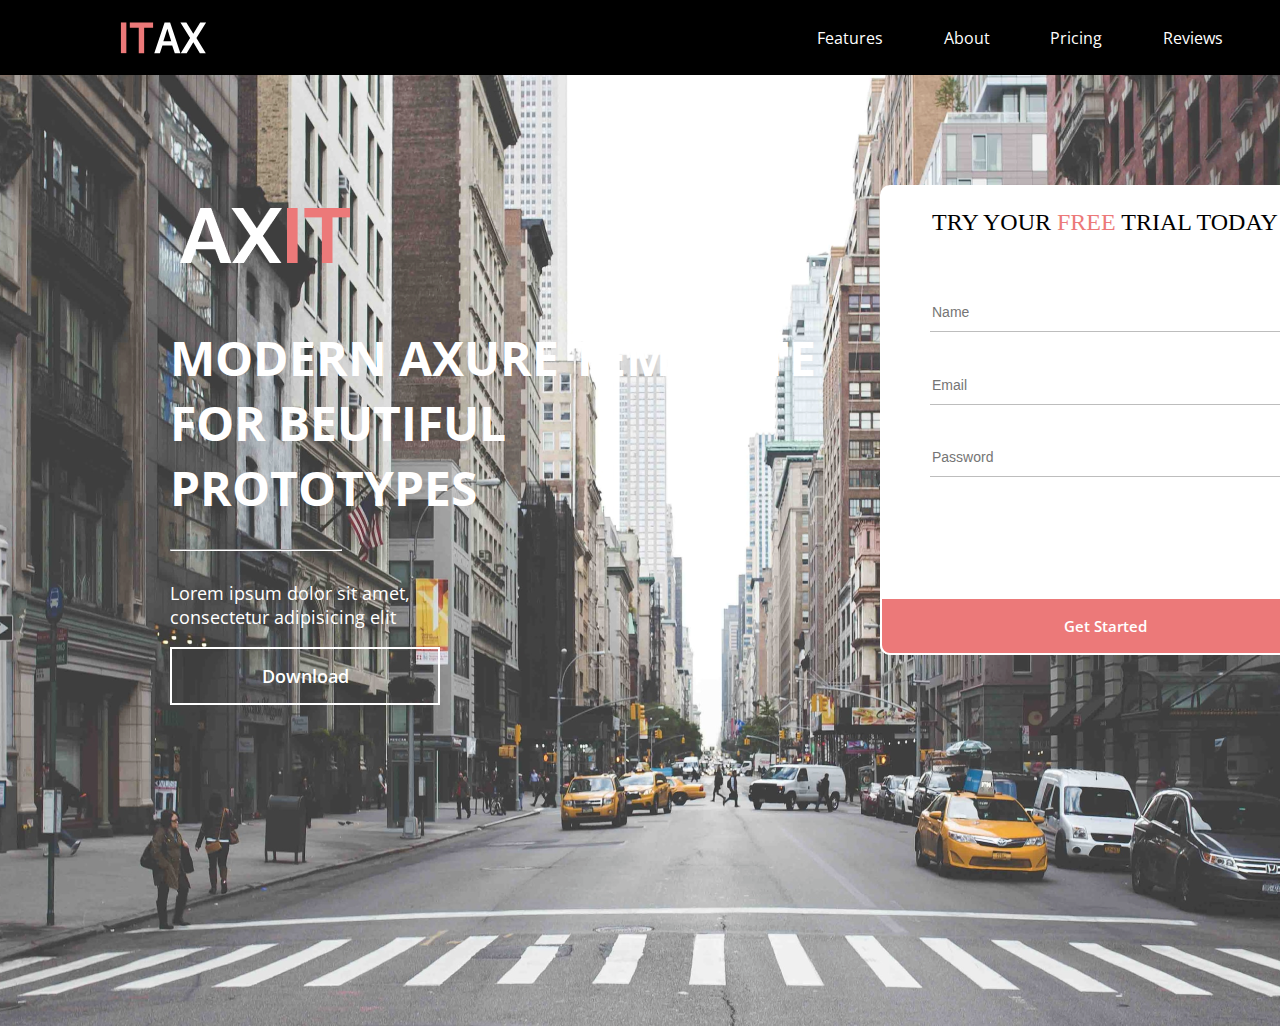
<file: HW3/HW3.html>
<!DOCTYPE html>
<html lang="en">

<head>
   <meta charset="UTF-8">
   <meta http-equiv="X-UA-Compatible" content="IE=edge">
   <meta name="viewport" content="width=device-width, initial-scale=1.0">
   <title>HW3</title>
   <link rel="stylesheet" href="./style/style.css">
   <link rel="preconnect" href="https://fonts.googleapis.com">
   <link rel="preconnect" href="https://fonts.gstatic.com" crossorigin>
   <link href="https://fonts.googleapis.com/css2?family=Open+Sans&display=swap" rel="stylesheet">


</head>

<body>
   <div class="header">
      <div class="header__logo">
         <img src="./images/AXIT-1.svg" alt="AXIT">
         <img src="./images/AXIT.svg" alt="AXIT">
      </div>
      <ul class="header__nav-list">
         <li><a href="link1.html">Features</a></li>
         <li><a href="link2.html">About</a></li>
         <li><a href="link3.html">Pricing</a></li>
         <li><a href="link4.html">Reviews</a></li>
         <li><a href="link5.html">Contacts</a></li>
      </ul>
   </div>
   <div class="main-block">
      <div class="main-block__content">
         <img class="main-block__logo" src="./images/logo.png" alt="Logo">
         <div>
            <p class="main-block__heading">Modern axure template <br> for beutiful <br> prototypes </p>

            <hr class="main-block__line">

            <p class="main-block__text">Lorem ipsum dolor sit amet,<br> consectetur adipisicing elit</p>
            <button class="main-block__button">Download</button>
         </div>
         <div class="main-block__form">
            <p class="main-block__form__heading">try your <span class="main-block__form__red"> Free </span> trial today
            </p>
            <input class="main-block__placeholder" tabindex="1" placeholder="Name" type="text" name="username"
               value="" />
            <input class="main-block__placeholder" tabindex="2" placeholder="Email" type="text" name="useremail"
               value="" />
            <input class="main-block__placeholder" tabindex="3" placeholder="Password" name="userpass" value="" />
            <button class="main-block__form__button">Get Started</button>
         </div>



      </div>
   </div>


   <div class="banner">


      <form action="#" method="post" enctype="multipart/form-data">

      </form>


   </div>
   </section>
   </div>

   </div>
</body>

</html>
</file>
<file: HW3/style/style.css>
body{
    margin: 0;
    padding: 0;
    background-image: url('../images/background-image.png');
    width: 1510px;
    height: 1026px
}




.header{
    display: inline-flex;
    flex-direction: row;
    align-items: center;
    justify-content: space-between;
    padding-left: 10px;
    width: 1510px;
    height: 75px;
    background-color: black;
}

.header__logo{
    display: flex;
    margin-left: 110px;
    margin-top: 22px;
    margin-bottom: 22px;
    align-items: flex-start;
    justify-content: center;
}
.header__nav-list{
    display: inline-flex;
    flex-direction: row;
    align-items: center;
    justify-content: space-between;
    margin-left: 570px;
    margin-right: 170px;
    width: 570px;
    height: 75px;
    color: white;
    font-family: Open Sans, sans-serif;


}

.nav-item{
    
    font-family: 'Open Sans',sans-serif;
    color: white;
    font-size: 14px;
    font-style: normal;
    font-weight: 600;
}

li{
    list-style-type: none;
    
}
a{
    color: white;
    text-decoration: none;
}

a:hover{
    border-bottom: 2px blue;
    text-decoration-line: underline;
}

.main-block {
    display: block;
    margin-top: auto;
    margin-left: 170px;
    margin-right: 170px;
    
    width: 1170px;
   

}
.main-block__content{
    display: flex;
    justify-content: flex-start;
    align-content:center;
    float: left;
    width: 550px;

}

.main-block__logo{
    display:flex;
    position:absolute;
    margin-top: 110px;
    padding: 0 10px;
}
.main-block__heading{
    display:flex;
    justify-content: flex-start;
    align-content: center;
    font-family:'Open Sans', sans-serif;
    font-weight: 700;
    font-size: 48px;
    line-height: 56,35px;
    color: white;
    width: 680px;
    height: 168px;
    margin-top: 250px;
    text-align: left ;
    text-transform: uppercase;
}
.main-block__line{
    display: inline-flex;
    justify-content: flex-start;
    align-self: flex-start;
    text-decoration: underline;
    border-bottom: 1px solid white;
    width: 170px;
}
.main-block__text{
    display: flex;
    justify-content: flex-start;
    color: white;
    font-family:'Open Sans', sans-serif;
    font-weight: 400;
    font-style: normal;
    font-size: 18px;
    line-height: 21,13px;
}
button{
    display: flex;
    align-items: center;
    justify-content: center;
    color: white;
    font-family:'Open Sans', sans-serif;
    background-color: transparent;
    font-weight: 600;
    font-style: normal;
    font-size: 18px;
    line-height: 25px;
    border: 2px solid white;
    width:270px;
    height: 58px;
   

}



.main-block__form{
    display: inline flex;
    flex-direction: column;

    margin-top: 110px;
    float: right;
    border-radius: 10px;
    background-color: white;
    width: 450px;
    height: 470px;
    margin-top: 110px;
    text-align: center ;
    text-transform: uppercase;
    margin-left: 30px;
    margin-right: 30px;
    
}
.main-block__form__red{
    color: #EC7979;
}
.main-block__placeholder{
    border: none;
    border-bottom: 1px solid #bdbdbd;
    font: 'Open Sans', sans-serif;
    font-size: 14px;
    font-weight: 400;
    margin-top: 33px;
    margin-left: 50px;
    margin-right: 50px;
    width: 370px;
    height:38px;
}
.main-block__form__button{
    display: flex;
    justify-content: center;
    align-content: center;
    background-color: #EC7979;
    border-radius: 0px 0px 10px 10px;
    border-radius: transparent; 
    width: 100%;
    height: 60px;
    margin-top: 120px;
    font-size: 15px;
    font:'Open Sans', sans-serif;
    font-style: normal;
    color:white;
    font-family:'Open Sans', sans-serif;
    

}
.main-block__form__heading{
    font-size: 24px;
    font:'Open Sans', sans-serif;
    font-style: bold #333333;
    
}
</file>
